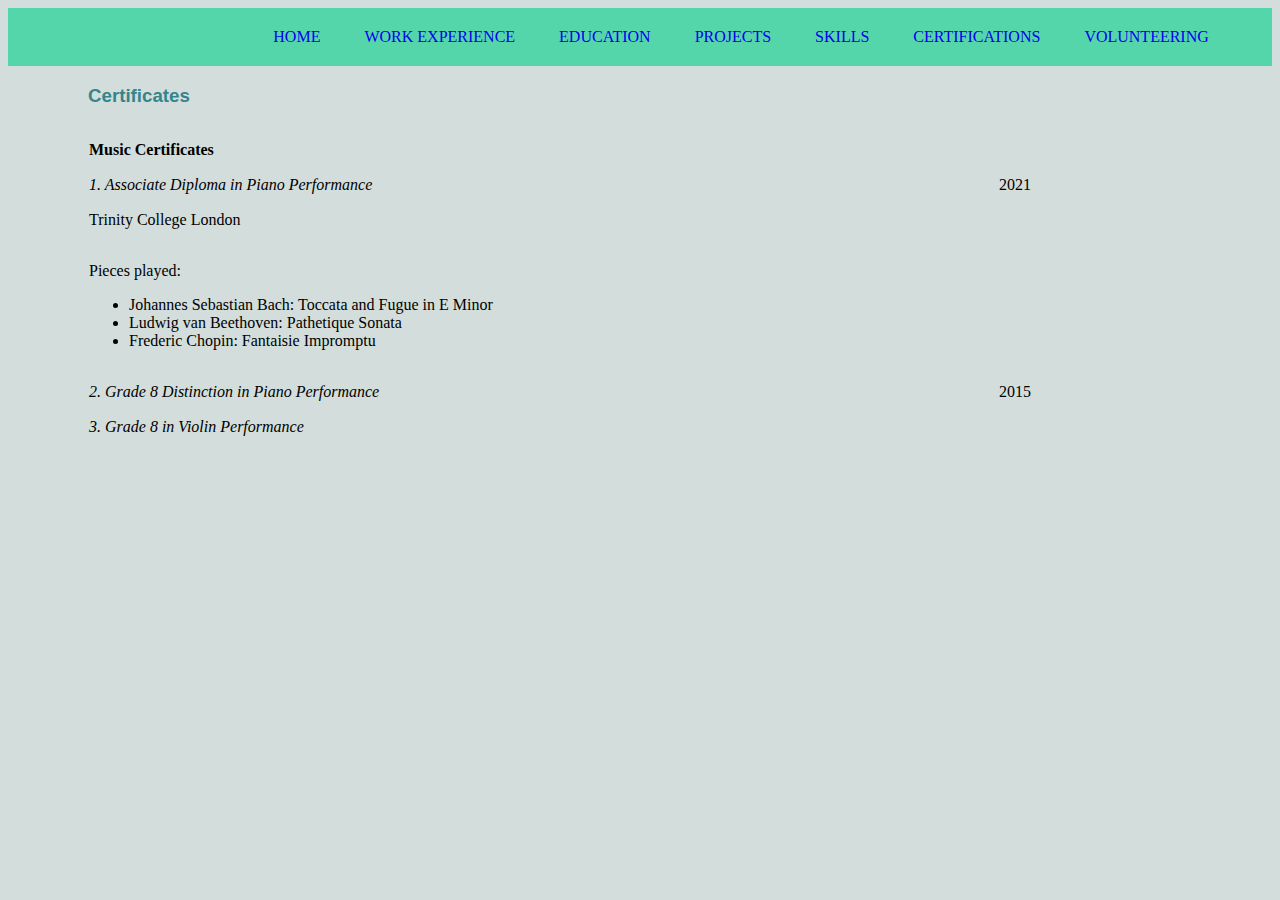
<file: certificates.html>
<!DOCTYPE html>
<html lang="en" dir="ltr">
  <head>
    <meta charset="utf-8">
    <title>Education</title>
    <link rel="stylesheet" href="css/styles.css">
  </head>
  <body>
    <header>
      <div class="container">
        <nav>
          <ul>
            <li><a href="index.html">Home</a></li>
            <li><a href="work_experience.html">Work Experience</a></li>
            <li><a href="education.html">Education</a></li>
            <li><a href="my-projects.html">Projects</a></li>
            <li><a href="skills.html">Skills</a></li>
            <li><a href="#Certicates_Link">Certifications</a></li>
            <li><a href="volunteering.html">Volunteering</a></li>
          </ul>
        </nav>
      </div>
    </header>
    <div class="core-content">
    <h3 class="subject"><a id="Education_Link">Certificates</a></h3>
    <table class="school" width="100%">
      <tr>
        <td class="schoolname" width="80%">Music Certificates</td>
      </tr>
      <tr>
        <td class="jobscope">1. Associate Diploma in Piano Performance</td>
        <td width="20%">2021</td>
      </tr>
      <tr>
        <td class="school">Trinity College London</td>
      </tr>
      <tr>
        <td class="content">
          <p>Pieces played: </p>
          <ul>
            <li>Johannes Sebastian Bach: Toccata and Fugue in E Minor</li>
            <li>Ludwig van Beethoven: Pathetique Sonata</li>
            <li>Frederic Chopin: Fantaisie Impromptu</li>
          </ul>
        </td>
      </tr>
      <td class="jobscope">2. Grade 8 Distinction in Piano Performance</td>
      <td width="20%">2015</td>
    </tr>
    <tr>
      <td class="jobscope">3. Grade 8 in Violin Performance</td>
    </tr>
</file>
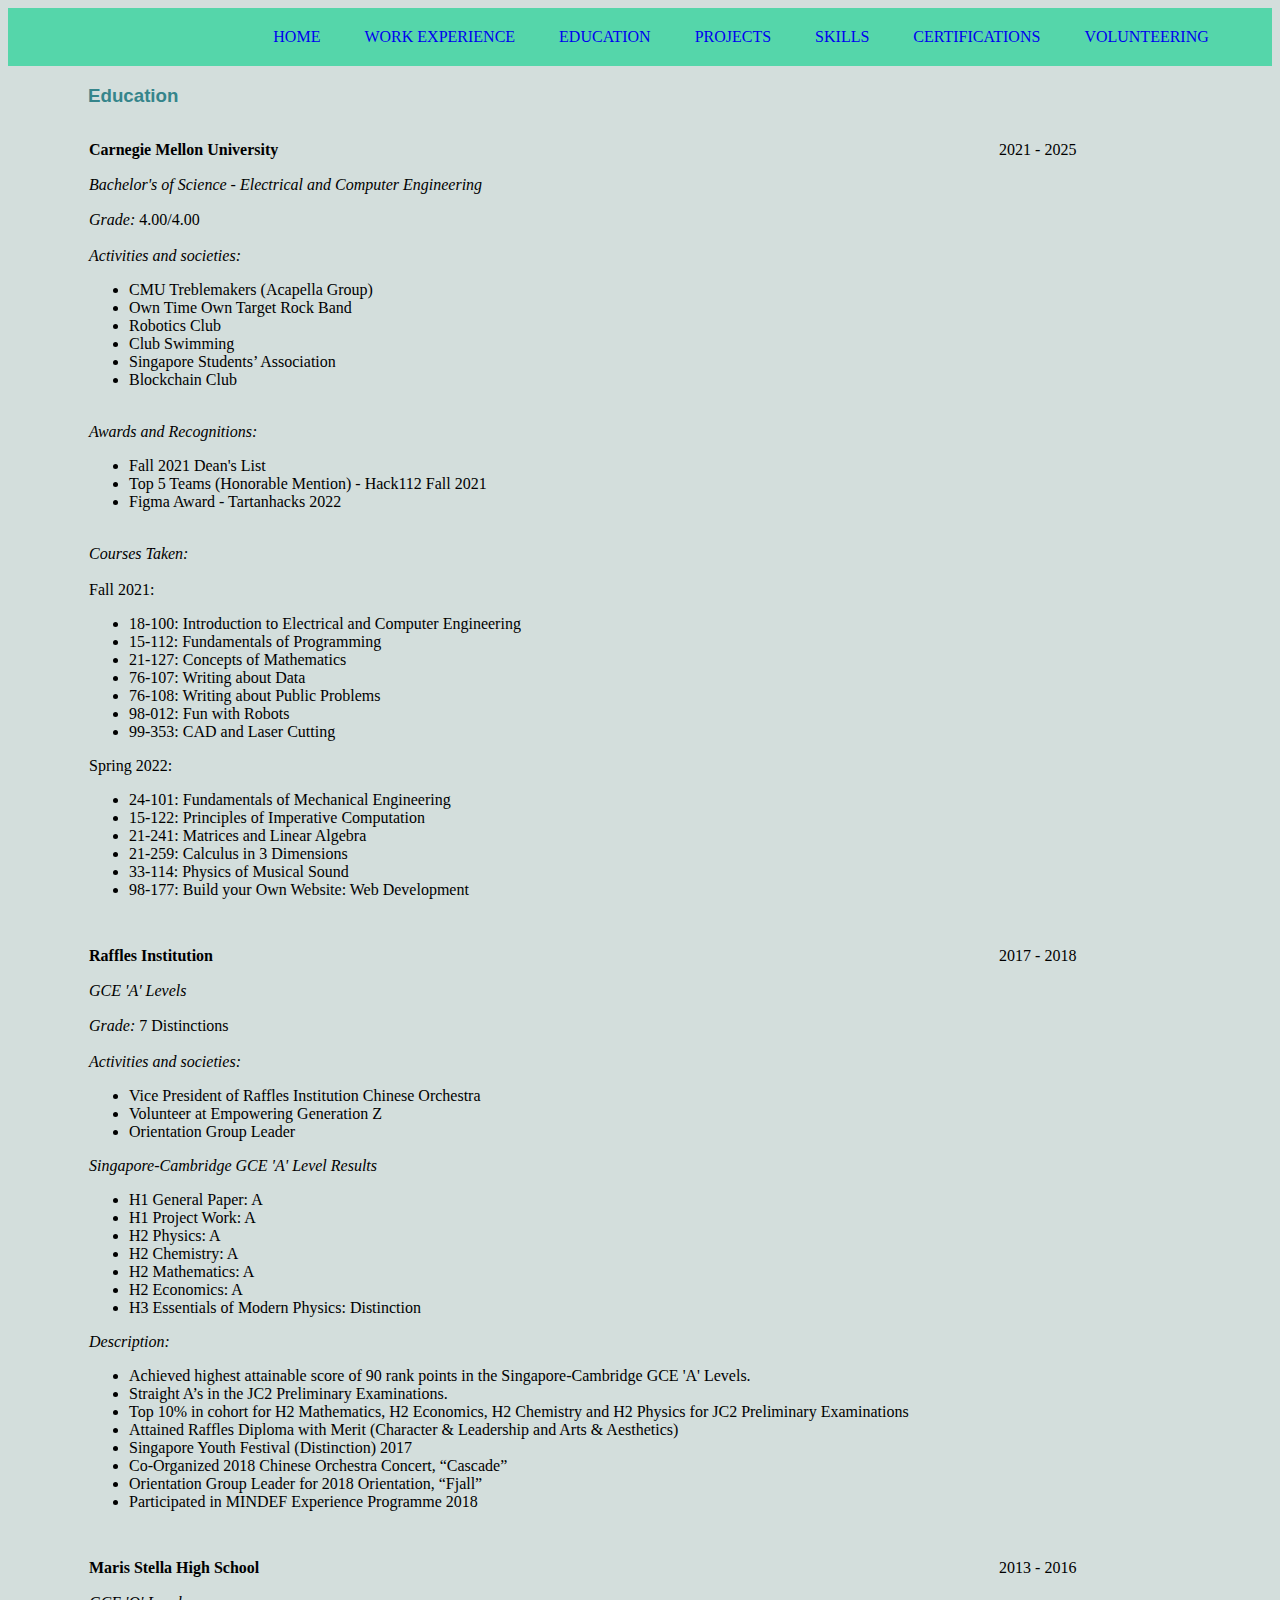
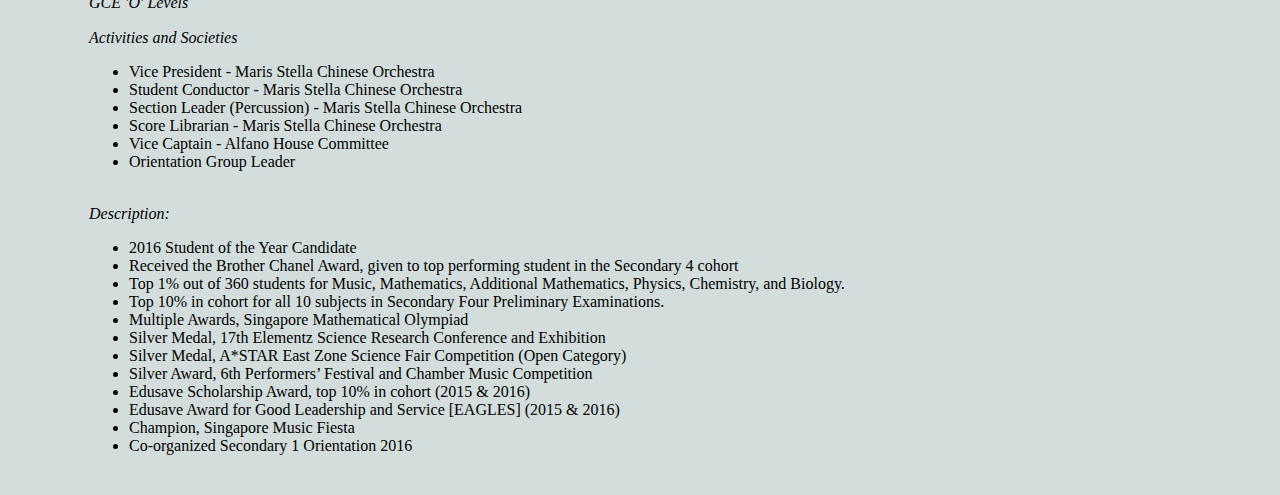
<file: education.html>
<!DOCTYPE html>
<html lang="en" dir="ltr">
  <head>
    <meta charset="utf-8">
    <title></title>
    <link rel="stylesheet" href="css/styles.css">
  </head>
  <body>
    <header>
      <div class="container">
        <nav>
          <ul>
            <li><a href="index.html">Home</a></li>
            <li><a href="work_experience.html">Work Experience</a></li>
            <li><a href="education.html">Education</a></li>
            <li><a href="my-projects.html">Projects</a></li>
            <li><a href="skills.html">Skills</a></li>
            <li><a href="certificates.html">Certifications</a></li>
            <li><a href="volunteering.html">Volunteering</a></li>
          </ul>
        </nav>
      </div>
    </header>
    <div class="core-content">
    <h3 class="subject"><a id="Education_Link">Education</a></h3>
    <table class="school" width="100%">
      <tr>
        <td class="schoolname" width="80%">Carnegie Mellon University</td>
        <td width="20%">2021 - 2025</td>
      </tr>
      <tr>
        <td class="jobscope">Bachelor's of Science - Electrical and Computer Engineering</td>
      </tr>
      <tr>
        <td>
          <em>Grade: </em> 4.00/4.00
          <br><br>
          <em>Activities and societies: </em>
          <br>
          <ul>
            <li>CMU Treblemakers (Acapella Group)</li>
            <li>Own Time Own Target Rock Band</li>
            <li>Robotics Club</li>
            <li>Club Swimming</li>
            <li>Singapore Students’ Association</li>
            <li>Blockchain Club</li>
          </ul>

          <br>
          <em>Awards and Recognitions:</em>
          <ul>
            <li>Fall 2021 Dean's List</li>
            <li>Top 5 Teams (Honorable Mention) - Hack112 Fall 2021</li>
            <li>Figma Award - Tartanhacks 2022</li>
          </ul>

          <br>
         <em>Courses Taken: </em>
         <br><br>
         Fall 2021:
         <ul>
           <li>18-100: Introduction to Electrical and Computer Engineering</li>
           <li>15-112: Fundamentals of Programming</li>
           <li>21-127: Concepts of Mathematics</li>
           <li>76-107: Writing about Data</li>
           <li>76-108: Writing about Public Problems</li>
           <li>98-012: Fun with Robots</li>
           <li>99-353: CAD and Laser Cutting</li>
         </ul>

         Spring 2022:
         <ul>
          <li>24-101: Fundamentals of Mechanical Engineering</li>
          <li>15-122: Principles of Imperative Computation</li>
          <li>21-241: Matrices and Linear Algebra</li>
          <li>21-259: Calculus in 3 Dimensions</li>
          <li>33-114: Physics of Musical Sound</li>
          <li>98-177: Build your Own Website: Web Development</li>
         </ul>
       </td>
      </tr>
    </table>

    <table class="school" width="100%">
     <tr>
       <td class="schoolname" width="80%">Raffles Institution</td>
       <td width="20%">2017 - 2018</td>
     </tr>
     <tr>
       <td class="jobscope">GCE 'A' Levels</td>
     </tr>
     <tr>
       <td class="content">
         <em>Grade: </em> 7 Distinctions
         <br><br>
         <em>Activities and societies: </em>
         <br>
         <ul>
           <li>Vice President of Raffles Institution Chinese Orchestra</li>
           <li>Volunteer at Empowering Generation Z</li>
           <li>Orientation Group Leader</li>
         </ul>

         <em>Singapore-Cambridge GCE 'A' Level Results </em>
         <ul>
           <li>H1 General Paper: A</li>
           <li>H1 Project Work: A</li>
           <li>H2 Physics: A</li>
           <li>H2 Chemistry: A</li>
           <li>H2 Mathematics: A</li>
           <li>H2 Economics: A</li>
           <li>H3 Essentials of Modern Physics: Distinction</li>
         </ul>
         <em>Description:</em>
         <ul>
           <li>Achieved highest attainable score of 90 rank points in the Singapore-Cambridge GCE 'A' Levels. </li>
           <li>Straight A’s in the JC2 Preliminary Examinations. </li>
           <li> Top 10% in cohort for H2 Mathematics, H2 Economics, H2 Chemistry and H2 Physics for JC2 Preliminary Examinations</li>
           <li>Attained Raffles Diploma with Merit (Character & Leadership and Arts & Aesthetics) </li>
           <li>Singapore Youth Festival (Distinction) 2017</li>
           <li>Co-Organized 2018 Chinese Orchestra Concert, “Cascade”</li>
           <li>Orientation Group Leader for 2018 Orientation, “Fjall”</li>
           <li>Participated in MINDEF Experience Programme 2018</li>
         </ul>
        </td>
     </tr>
   </table>

   <table class="school" width="100%">
     <tr>
       <td class="schoolname" width="80%">Maris Stella High School</td>
       <td width="20%">2013 - 2016</td>
     </tr>
     <tr>
       <td class="jobscope">GCE 'O' Levels</td>
     </tr>
     <tr>
       <td class="content">
         <em>Activities and Societies</em>
         <ul>
           <li>Vice President - Maris Stella Chinese Orchestra</li>
           <li>Student Conductor - Maris Stella Chinese Orchestra </li>
           <li>Section Leader (Percussion) - Maris Stella Chinese Orchestra</li>
           <li>Score Librarian - Maris Stella Chinese Orchestra</li>
           <li>Vice Captain - Alfano House Committee</li>
           <li>Orientation Group Leader</li>
         </ul>
         <br>
         <em>Description: </em>
         <ul>
           <li>2016 Student of the Year Candidate</li>
           <li>Received the Brother Chanel Award, given to top performing student
             in the Secondary 4 cohort</li>
           <li>Top 1% out of 360 students for Music, Mathematics, Additional
             Mathematics, Physics, Chemistry, and Biology.</li>
           <li>Top 10% in cohort for all 10 subjects in Secondary Four Preliminary Examinations.</li>
           <li>Multiple Awards, Singapore Mathematical Olympiad</li>
           <li>Silver Medal, 17th Elementz Science Research Conference and Exhibition</li>
           <li>Silver Medal, A*STAR East Zone Science Fair Competition (Open Category)</li>
           <li>Silver Award, 6th Performers’ Festival and Chamber Music Competition</li>
           <li> Edusave Scholarship Award, top 10% in cohort (2015 & 2016)</li>
           <li>Edusave Award for Good Leadership and Service [EAGLES] (2015 & 2016)</li>
           <li>Champion, Singapore Music Fiesta</li>
           <li>Co-organized Secondary 1 Orientation 2016</li>
         </ul>
       </td>
     </tr>
   </table>
 </body>
</html>
</file>
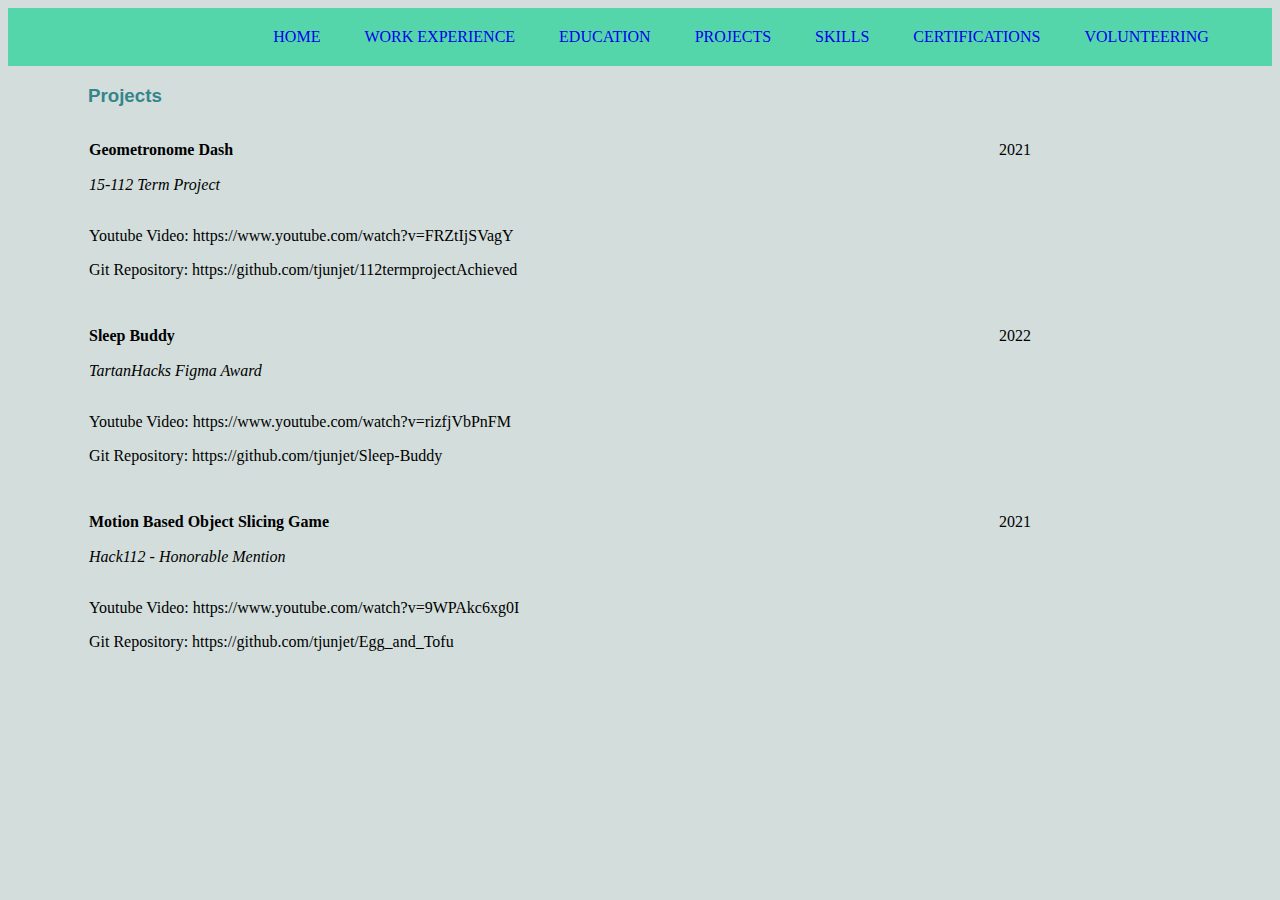
<file: my-projects.html>
<!DOCTYPE html>
<html lang="en" dir="ltr">
  <head>
    <meta charset="utf-8">
    <title></title>
    <link rel="stylesheet" href="css/styles.css">
  </head>
  <body>
    <header>
      <div class="container">
        <nav>
          <ul>
            <li><a href="index.html">Home</a></li>
            <li><a href="work_experience.html">Work Experience</a></li>
            <li><a href="education.html">Education</a></li>
            <li><a href="my-projects.html">Projects</a></li>
            <li><a href="skills.html">Skills</a></li>
            <li><a href="certificates.html">Certifications</a></li>
            <li><a href="volunteering.html">Volunteering</a></li>
          </ul>
        </nav>
      </div>
    </header>
    <div class="core-content">
    <h3 class="subject"><a id="Education_Link">Projects</a></h3>
    <table class="school" width="100%">
      <tr>
        <td class="schoolname" width="80%">Geometronome Dash</td>
        <td width="20%">2021</td>
      </tr>
      <tr>
        <td class="jobscope">15-112 Term Project</td>
      </tr>
      <tr>
        <td class="content">
          <p>Youtube Video: https://www.youtube.com/watch?v=FRZtIjSVagY</p>
          <p>Git Repository: https://github.com/tjunjet/112termprojectAchieved</p>
       </td>
      </tr>
      <tr></tr>
      <tr>
        <td class="schoolname" width="80%">Sleep Buddy</td>
        <td width="20%">2022</td>
      </tr>
      <tr>
        <td class="jobscope">TartanHacks Figma Award</td>
      </tr>
      <tr>
        <td class="content">
          <p>Youtube Video: https://www.youtube.com/watch?v=rizfjVbPnFM</p>
          <p>Git Repository: https://github.com/tjunjet/Sleep-Buddy</p>
       </td>
      </tr>
      <tr></tr>
      <tr>
        <td class="schoolname" width="80%">Motion Based Object Slicing Game</td>
        <td width="20%">2021</td>
      </tr>
      <tr>
        <td class="jobscope">Hack112 - Honorable Mention</td>
      </tr>
      <tr>
        <td class="content">
          <p>Youtube Video: https://www.youtube.com/watch?v=9WPAkc6xg0I</p>
          <p>Git Repository: https://github.com/tjunjet/Egg_and_Tofu</p>
       </td>
      </tr>
      <tr></tr>
      </tr>
    </table>
  </div>
  </body>
</html>
</file>
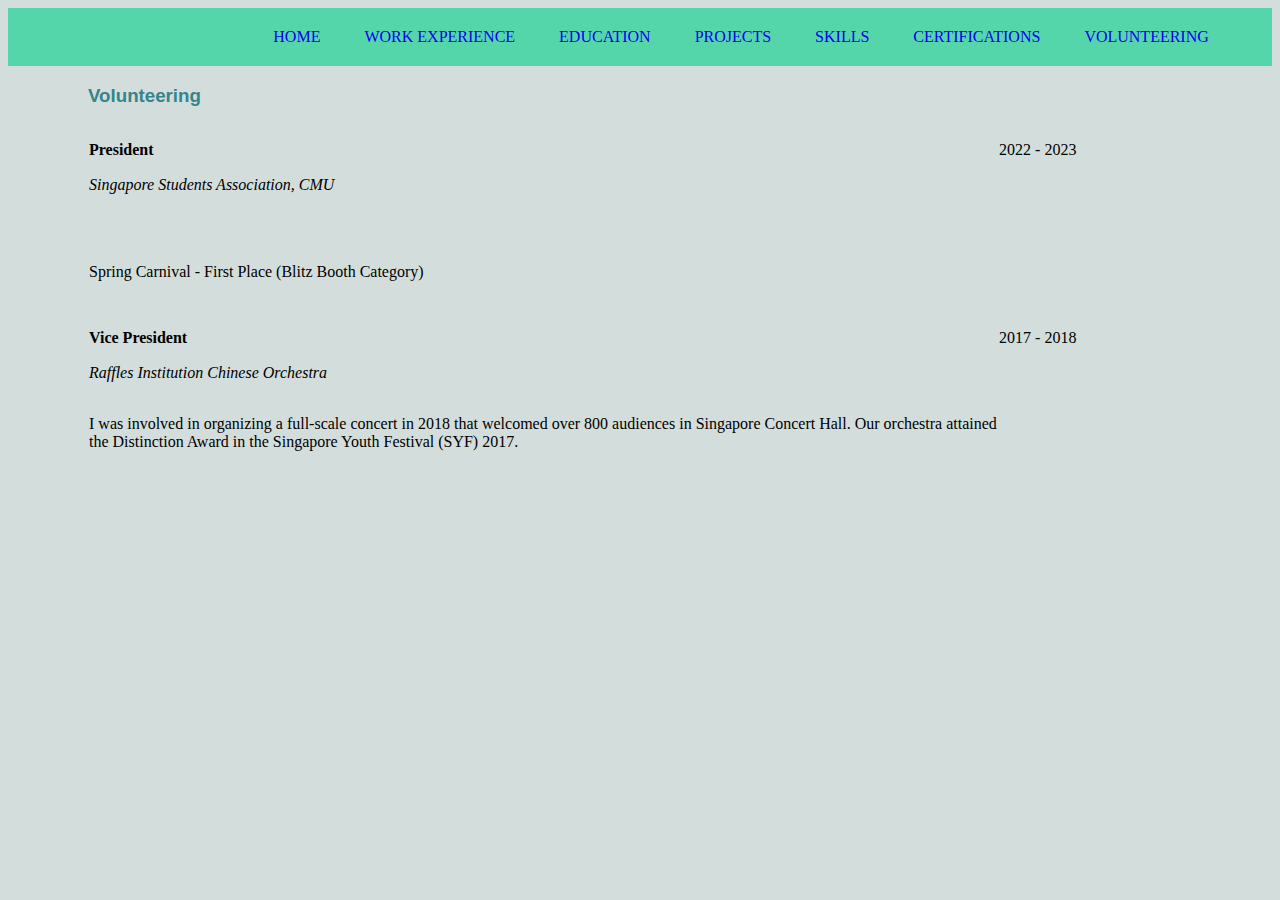
<file: volunteering.html>
<!DOCTYPE html>
<html lang="en" dir="ltr">
  <head>
    <meta charset="utf-8">
    <title></title>
    <link rel="stylesheet" href="css/styles.css">
  </head>
  <body>
    <header>
      <div class="container">
        <nav>
          <ul>
            <li><a href="index.html">Home</a></li>
            <li><a href="work_experience.html">Work Experience</a></li>
            <li><a href="education.html">Education</a></li>
            <li><a href="my-projects.html">Projects</a></li>
            <li><a href="skills.html">Skills</a></li>
            <li><a href="certificates.html">Certifications</a></li>
            <li><a href="volunteering.html">Volunteering</a></li>
          </ul>
        </nav>
      </div>
    </header>
    <div class="core-content">
    <h3 class="subject"><a id="Education_Link">Volunteering</a></h3>
    <table class="school" width="100%">
      <tr>
        <td class="schoolname" width="80%">President</td>
        <td width="20%">2022 - 2023</td>
      </tr>
      <tr>
        <td class="jobscope">Singapore Students Association, CMU</td>
      </tr>
      <tr>
        <td>
          <br><br>
          <p>Spring Carnival - First Place (Blitz Booth Category)</p>
    </table>

    <table class="school" width="100%">
     <tr>
       <td class="schoolname" width="80%">Vice President</td>
       <td width="20%">2017 - 2018</td>
     </tr>
     <tr>
       <td class="jobscope">Raffles Institution Chinese Orchestra</td>
     </tr>
     <tr>
       <td class="content">
         <p>I was involved in organizing a full-scale concert in 2018 that welcomed
           over 800 audiences in Singapore Concert Hall. Our orchestra attained the
           Distinction Award in the Singapore Youth Festival (SYF) 2017.</p>
       </td>
   </table>
 </body>
</html>
</file>
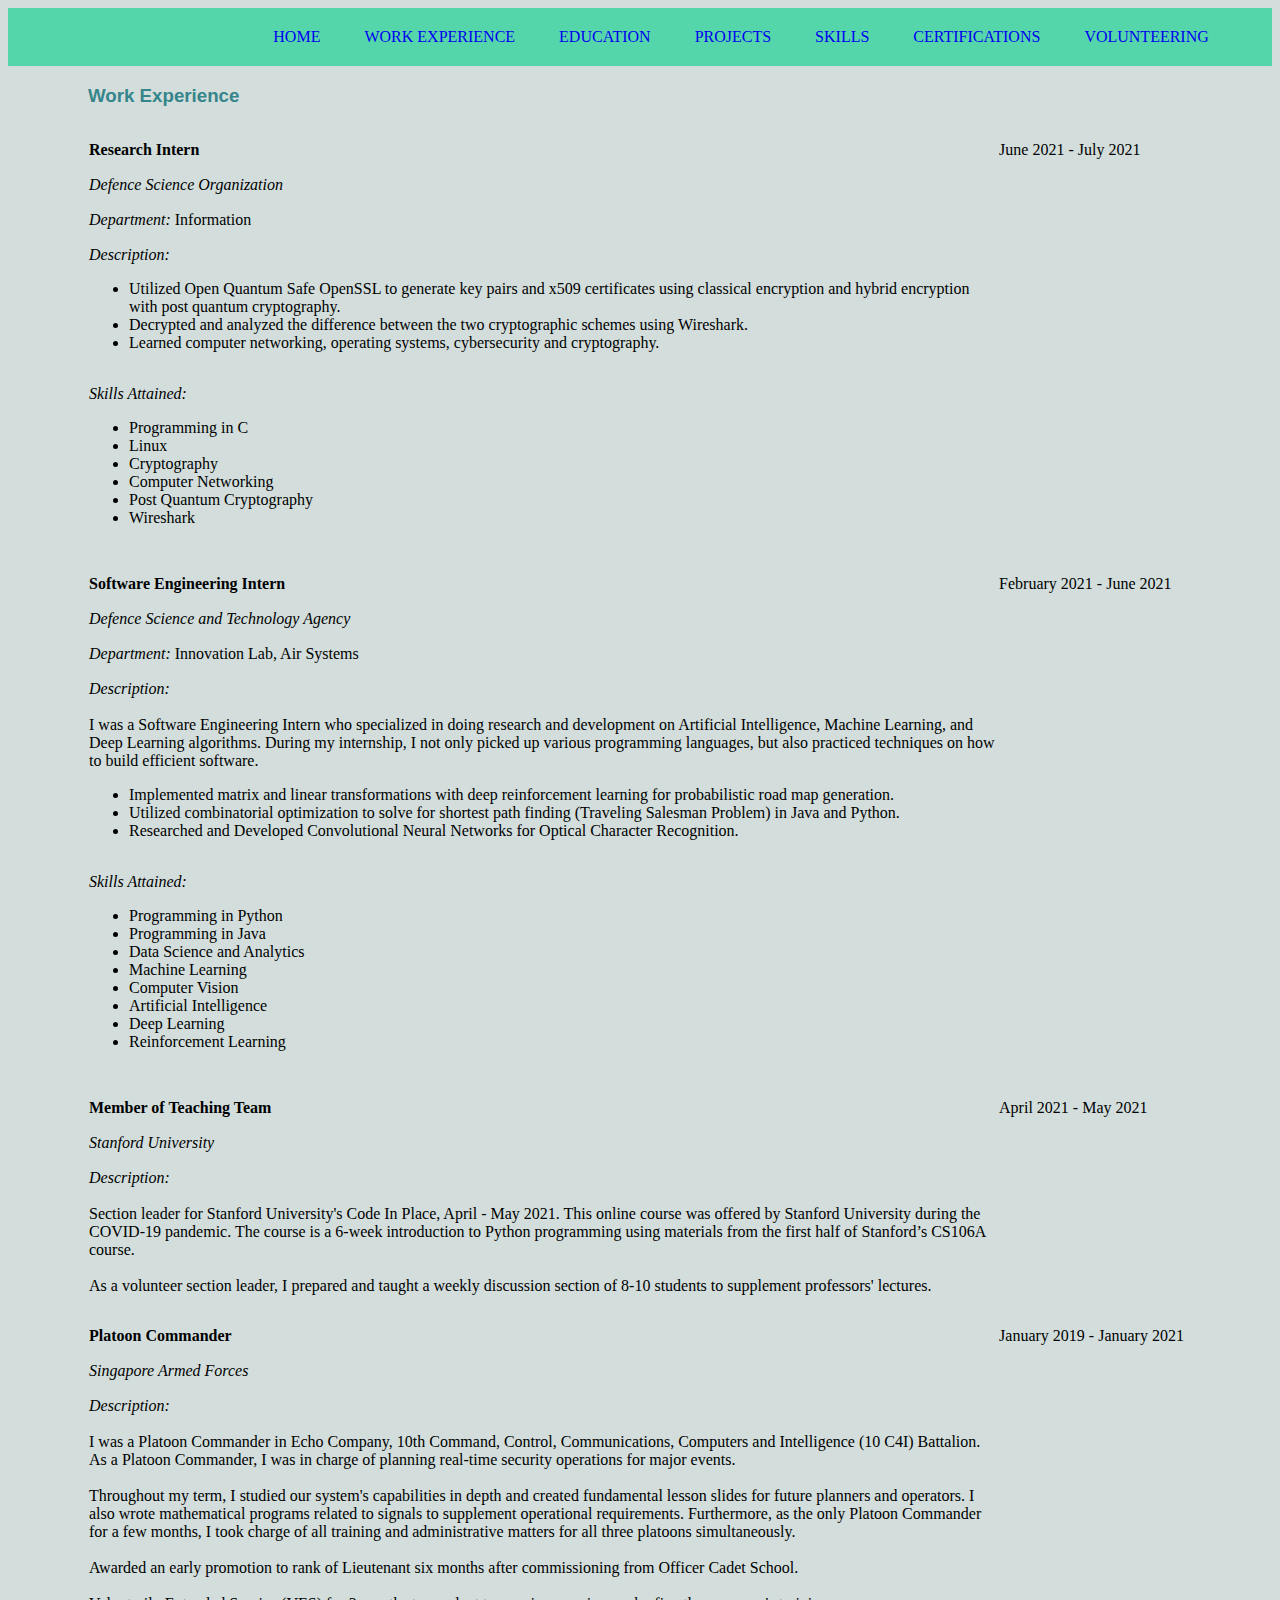
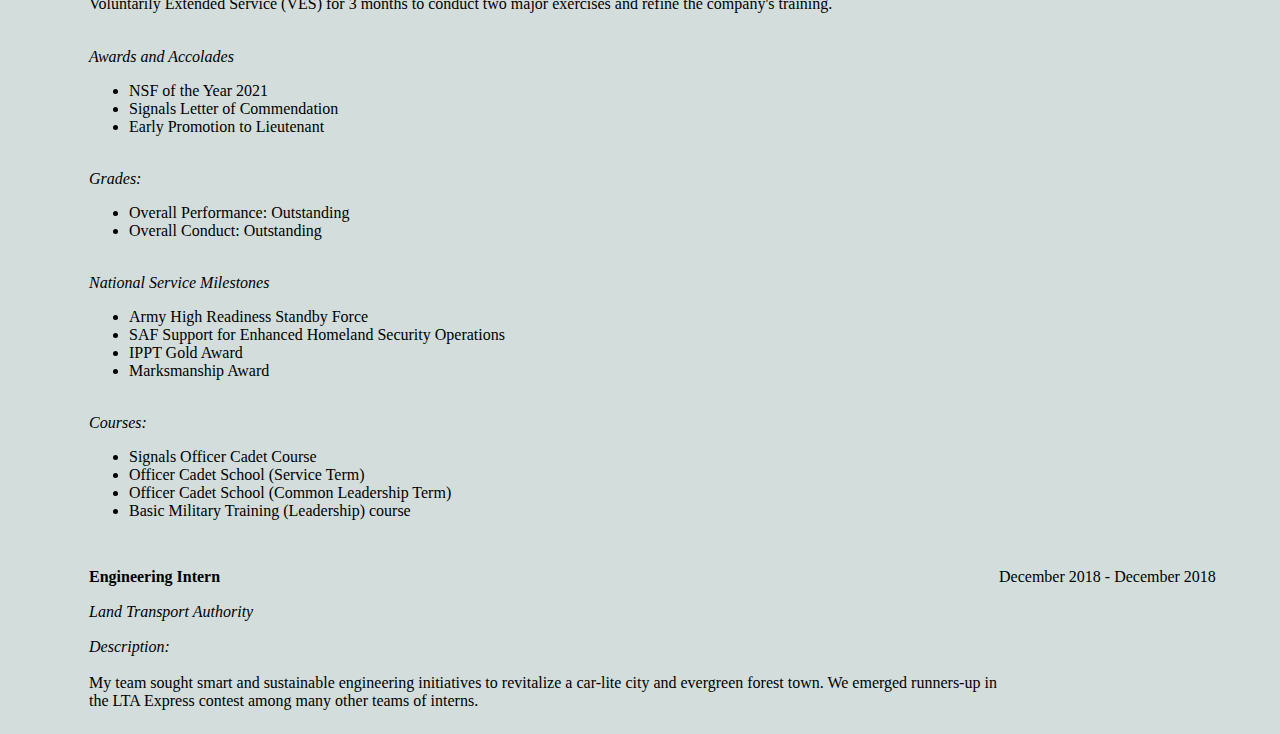
<file: work_experience.html>
<!DOCTYPE html>
<html lang="en" dir="ltr">
  <head>
    <meta charset="utf-8">
    <title></title>
    <link rel="stylesheet" href="css/styles.css">
  </head>
  <body>
    <header>
      <div class="container">
        <nav>
          <ul>
            <li><a href="index.html">Home</a></li>
            <li><a href="work_experience.html">Work Experience</a></li>
            <li><a href="education.html">Education</a></li>
            <li><a href="my-projects.html">Projects</a></li>
            <li><a href="skills.html">Skills</a></li>
            <li><a href="certificates.html">Certifications</a></li>
            <li><a href="volunteering.html">Volunteering</a></li>
          </ul>
        </nav>
      </div>
    </header>
    <div class="core-content">
    <h3 class="subject">Work Experience</h3>
    <table class="school" width = "100%">
      <tr>
        <td class="schoolname" width="80%">Research Intern</td>
        <td width="20%">June 2021 - July 2021</td>
      </tr>
      <tr>
        <td class="jobscope">Defence Science Organization</td>
      </tr>
      <tr>
        <td class="content">
          <em>Department:</em> Information
        </td>
      </tr>
      <tr>
        <td>
          <em>Description: </em>
          <ul>
            <li>Utilized Open Quantum Safe OpenSSL to generate key pairs and x509
              certificates using classical encryption and hybrid encryption with
              post quantum cryptography.</li>
            <li>Decrypted and analyzed the difference between the two cryptographic
              schemes using Wireshark.</li>
            <li>Learned computer networking, operating systems, cybersecurity and
              cryptography.</li>
          </ul>
        </td>
      </tr>
      <tr>
        <td>
          <em>Skills Attained: </em>
          <ul>
            <li>Programming in C</li>
            <li>Linux</li>
            <li>Cryptography</li>
            <li>Computer Networking</li>
            <li>Post Quantum Cryptography</li>
            <li>Wireshark</li>
          </ul>
        </td>


      </tr>
    </table>

      <table class="school" width = "100%">
        <tr>
          <td class="schoolname" width="80%">Software Engineering Intern</td>
          <td width="20%">February 2021 - June 2021</td>
        </tr>
        <tr>
          <td class="jobscope">Defence Science and Technology Agency</td>
        </tr>
        <tr>
          <td class="content">
            <em>Department:</em> Innovation Lab, Air Systems
          </td>
        </tr>
        <tr>
          <td>
            <em>Description: </em>
            <br>
            <br>
            I was a Software Engineering Intern who specialized in doing research
            and development on Artificial Intelligence, Machine Learning, and Deep
            Learning algorithms. During my internship, I not only picked up various
            programming languages, but also practiced techniques on how to build
            efficient software.
            <ul>
              <li>Implemented matrix and linear transformations with deep
                reinforcement learning for probabilistic road map generation.</li>
              <li>Utilized combinatorial optimization to solve for shortest path
                finding (Traveling Salesman Problem) in Java and Python.</li>
              <li>Researched and Developed Convolutional Neural Networks for
                Optical Character Recognition.</li>
            </ul>
          </td>
        </tr>
        <tr>
          <td>
            <em>Skills Attained: </em>
            <ul>
              <li>Programming in Python</li>
              <li>Programming in Java</li>
              <li>Data Science and Analytics</li>
              <li>Machine Learning</li>
              <li>Computer Vision</li>
              <li>Artificial Intelligence</li>
              <li>Deep Learning</li>
              <li>Reinforcement Learning</li>
            </ul>
          </td>
      </table>

        <table class="school" width = "100%">
          <tr>
            <td class="schoolname" width="80%">Member of Teaching Team</td>
            <td width="20%">April 2021 - May 2021</td>
          </tr>
          <tr>
            <td class="jobscope">Stanford University</td>
          </tr>
          <tr>
            <td class="content">
              <em>Description: </em>
              <br>
              <br>
              Section leader for Stanford University's Code In Place, April - May
              2021. This online course was offered by Stanford University during
              the COVID-19 pandemic. The course is a 6-week introduction to Python
               programming using materials from the first half of Stanford’s
               CS106A course.
               <br>
               <br>
               As a volunteer section leader, I prepared and taught a weekly
               discussion section of 8-10 students to supplement professors'
               lectures.
               <br>

            </td>
          </tr>
        </table>

          <table class="school" width = "100%">
            <tr>
              <td class="schoolname" width="80%">Platoon Commander</td>
              <td width="20%">January 2019 - January 2021</td>
            </tr>
            <tr>
              <td class="jobscope">Singapore Armed Forces</td>
            </tr>
            <tr>
              <td class="content">
              <em>Description: </em>
              <br>
              <br>
              I was a Platoon Commander in Echo Company, 10th Command, Control,
              Communications, Computers and Intelligence (10 C4I) Battalion. As
              a Platoon Commander, I was in charge of planning real-time security
              operations for major events.
              <br>
              <br>
              Throughout my term, I studied our system's capabilities in depth and
               created fundamental lesson slides for future planners and operators.
               I also wrote mathematical programs related to signals to supplement
               operational requirements. Furthermore, as the only Platoon Commander
                for a few months, I took charge of all training and administrative
                matters for all three platoons simultaneously.
              <br>
              <br>
              Awarded an early promotion to rank of Lieutenant six months after
              commissioning from Officer Cadet School.
              <br>
              <br>
              Voluntarily Extended Service (VES) for 3 months to conduct two major
              exercises and refine the company's training.
              <br>
              <br>
              </td>
            </tr>
            <tr>
              <td>
                <em>Awards and Accolades</em>
                <ul>
                  <li>NSF of the Year 2021</li>
                  <li>Signals Letter of Commendation</li>
                  <li>Early Promotion to Lieutenant </li>

                </ul>
                <br>
                <em>Grades: </em>
                <ul>
                  <li>Overall Performance: Outstanding</li>
                  <li>Overall Conduct: Outstanding </li>

                </ul>
                <br>
                <em>National Service Milestones</em>
                <ul>
                  <li>Army High Readiness Standby Force</li>
                  <li>SAF Support for Enhanced Homeland Security Operations</li>
                  <li>IPPT Gold Award</li>
                  <li>Marksmanship Award</li>
                </ul>
                <br>
                <em>Courses: </em>
                <ul>
                  <li>Signals Officer Cadet Course</li>
                  <li>Officer Cadet School (Service Term)</li>
                  <li>Officer Cadet School (Common Leadership Term)</li>
                  <li>Basic Military Training (Leadership) course</li>
                </ul>
              </td>
            </tr>
          </table>

          <table class="school" width = "100%">
            <tr>
              <td class="schoolname" width="80%">Engineering Intern</td>
              <td width="20%">December 2018 - December 2018</td>
            </tr>
            <tr>
              <td class="jobscope">Land Transport Authority</td>
            </tr>
            <tr>
              <td class="content">
                <em>Description: </em>
                <br><br>
                My team sought smart and sustainable engineering initiatives to
                revitalize a car-lite city and evergreen forest town. We emerged
                runners-up in the LTA Express contest among many other teams of interns.
              </td>
            </tr>
          </table>
  </body>
</html>
</file>
<file: css/styles.css>
body {
  background-color: #D3DEDC;
}

hr {
  border-style: none;
  border-top-style: dotted;
  border-width: 5px;
  width: 20%;
  border-color: grey;
}

.container {
  width: 90%;
  margin: 0 auto;
}

.core-content {
  padding-left: 80px;
  width: 90%
}

/* Touching up so that the container is not disrupted by left and right float */
header::after {
  content: '';
  display: table;
  clear: both;
}

header {
  background: #55D6AA;
  font-family: Georgia, serif;
}



/* Move photo to the left of the header */
.photo {
  float: left;
}

/* Move NavBar to the right of the header */
nav {
  float: right;
}

/* Style for the unordered list in my NavBar */
nav ul {
  /* Remove the top margin */
  margin: 0;
  /* Remove Padding */
  padding: 0;
  /* Remove the bullet points */
  list-style: none;
}

/* For the individual list items */
nav li {
  /* Makes them go side by side */
  display: inline-block;
  margin-left: 40px;
  padding-top: 20px;
  padding-bottom: 20px;
  /* For position of block to be relative to list item */
  position: relative;

}

/* Decorating the hyperlink */
nav a {
  display: inline-block;
  /* Removing the underline */
  text-decoration: none;
  /* All caps */
  text-transform: uppercase;
}


/* Hovering ability */
nav a:hover {
  color: #000;
}

/* Making the black rectangles come out at the top upon hover */
nav a::before {
  content: '';
  /* This releases the block */
  display: block;
  height: 5px;
  /* Starting width before hover */
  width: 0%;
  background-color: #444;
  position: absolute;
  top: 0;
}

/* Upon the hover, we change the width to 100% */
nav a:hover::before {
  width: 100%;
}

h1 {
  color: #35858B;
}

h2 {
  color: #35858B;
}

h3 {
  color: #35858B;
}

/* For the most important headers */
.subject {
  font-family: Helvetica, sans-serif;
  font-weight: bold;
  color: #35858B;
}

.subject-content {
  font-family: Helvetica, sans-serif;
  text-align: left;
}

.school {
  border-collapse: separate;
  border-spacing: 0 15px;
}

.schoolname {
  font-weight: bold;
}

.jobscope {
  font-style: italic;
}
</file>
